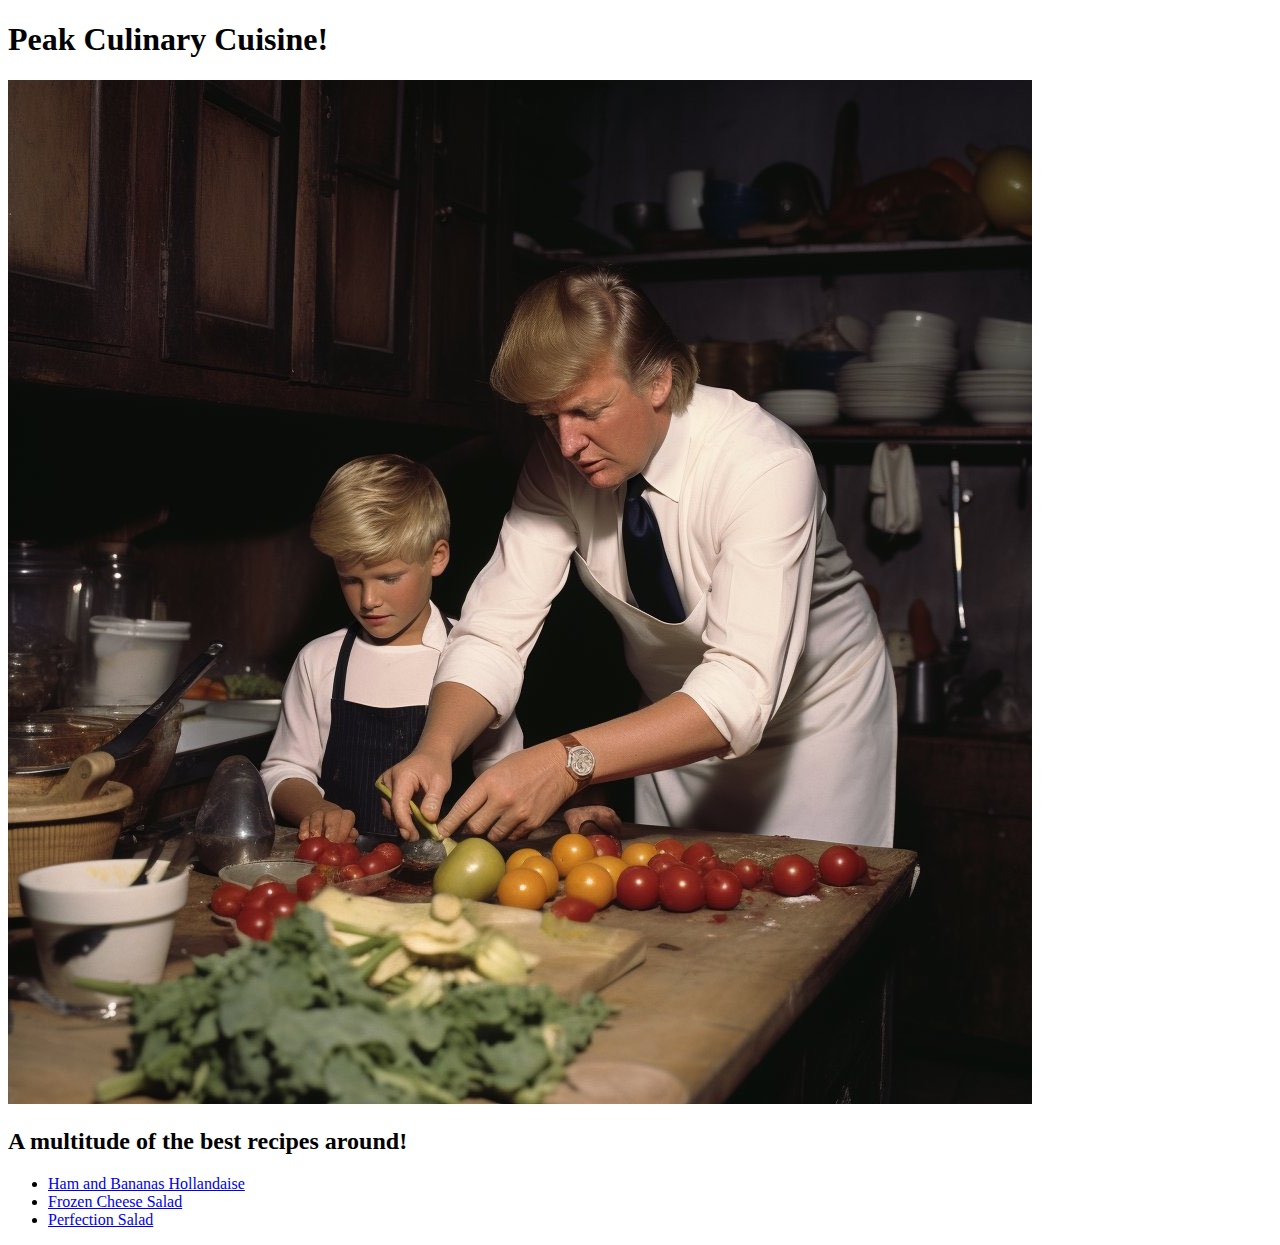
<file: index.html>
<!DOCTYPE html>
<html lang="en">
    <head>
        <meta charset="utf-8">
        <meta name="viewport" content="width=device-width, initial-scale=1.0">
        <title>Recipe Website</title>
    </head>
    
    <body>
        <header>
            <h1>Peak Culinary Cuisine!</h1>
        </header>

        <img src="trump-ramsey.jpg" alt="Chef Trump">
        <h2>A multitude of the best recipes around!</h2>
        <ul>
            <li><a href="recipes/hamandbananas.html">Ham and Bananas Hollandaise</a></li>
            <li><a href="recipes/frozencheese.html">Frozen Cheese Salad</a></li>
            <li><a href="recipes/perfectionsalad.html">Perfection Salad</a></li>
        </ul>
    </body>
</html>
</file>
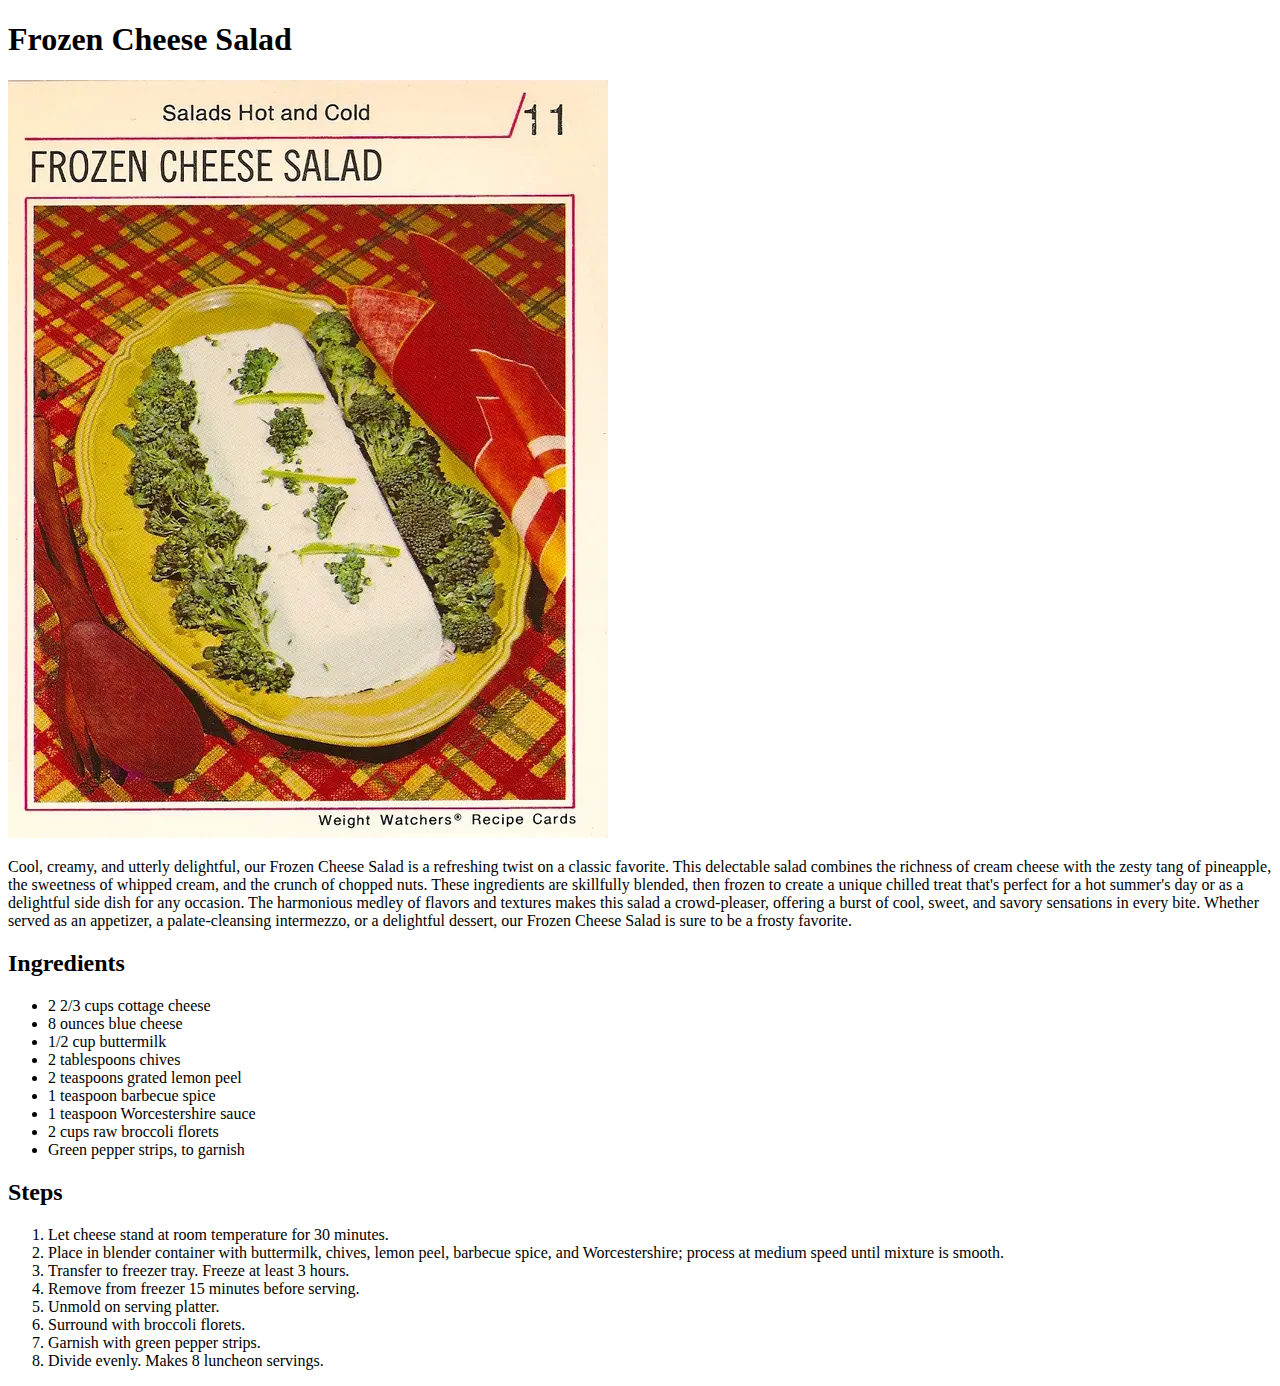
<file: recipes/frozencheese.html>
<!DOCTYPE html>
<html lang="en">
    <head>
        <meta charset="utf-8">
        <meta name="viewport" content="width=device-width, initial-scale=1.0">
        <title>Frozen Cheese Salad Recipe</title>
    </head>

    <body>
        <h1>Frozen Cheese Salad</h1>
        <img src="frozencheese.jpg" alt="Frozen Cheese Salad">
        <p>Cool, creamy, and utterly delightful, our Frozen Cheese Salad is a refreshing twist on a classic favorite. This delectable salad combines the richness of cream cheese with the zesty tang of pineapple, the sweetness of whipped cream, and the crunch of chopped nuts. These ingredients are skillfully blended, then frozen to create a unique chilled treat that's perfect for a hot summer's day or as a delightful side dish for any occasion. The harmonious medley of flavors and textures makes this salad a crowd-pleaser, offering a burst of cool, sweet, and savory sensations in every bite. Whether served as an appetizer, a palate-cleansing intermezzo, or a delightful dessert, our Frozen Cheese Salad is sure to be a frosty favorite.</p>
        
        <h2>Ingredients</h2>
        <ul>
            <li>2 2/3 cups cottage cheese</li>
            <li>8 ounces blue cheese</li>
            <li>1/2 cup buttermilk</li>
            <li>2 tablespoons chives</li>
            <li>2 teaspoons grated lemon peel</li>
            <li>1 teaspoon barbecue spice</li>
            <li>1 teaspoon Worcestershire sauce</li>
            <li>2 cups raw broccoli florets</li>
            <li>Green pepper strips, to garnish</li>
        </ul>

        <h2>Steps</h2>
        <ol>
            <li>Let cheese stand at room temperature for 30 minutes.</li>
            <li>Place in blender container with buttermilk, chives, lemon peel, barbecue spice, and Worcestershire; process at medium speed until mixture is smooth.</li>
            <li>Transfer to freezer tray. Freeze at least 3 hours.</li>
            <li>Remove from freezer 15 minutes before serving.</li>
            <li>Unmold on serving platter.</li>
            <li>Surround with broccoli florets.</li>
            <li>Garnish with green pepper strips.</li>
            <li>Divide evenly. Makes 8 luncheon servings.</li>
        </ol>
    </body>
</html>
</file>
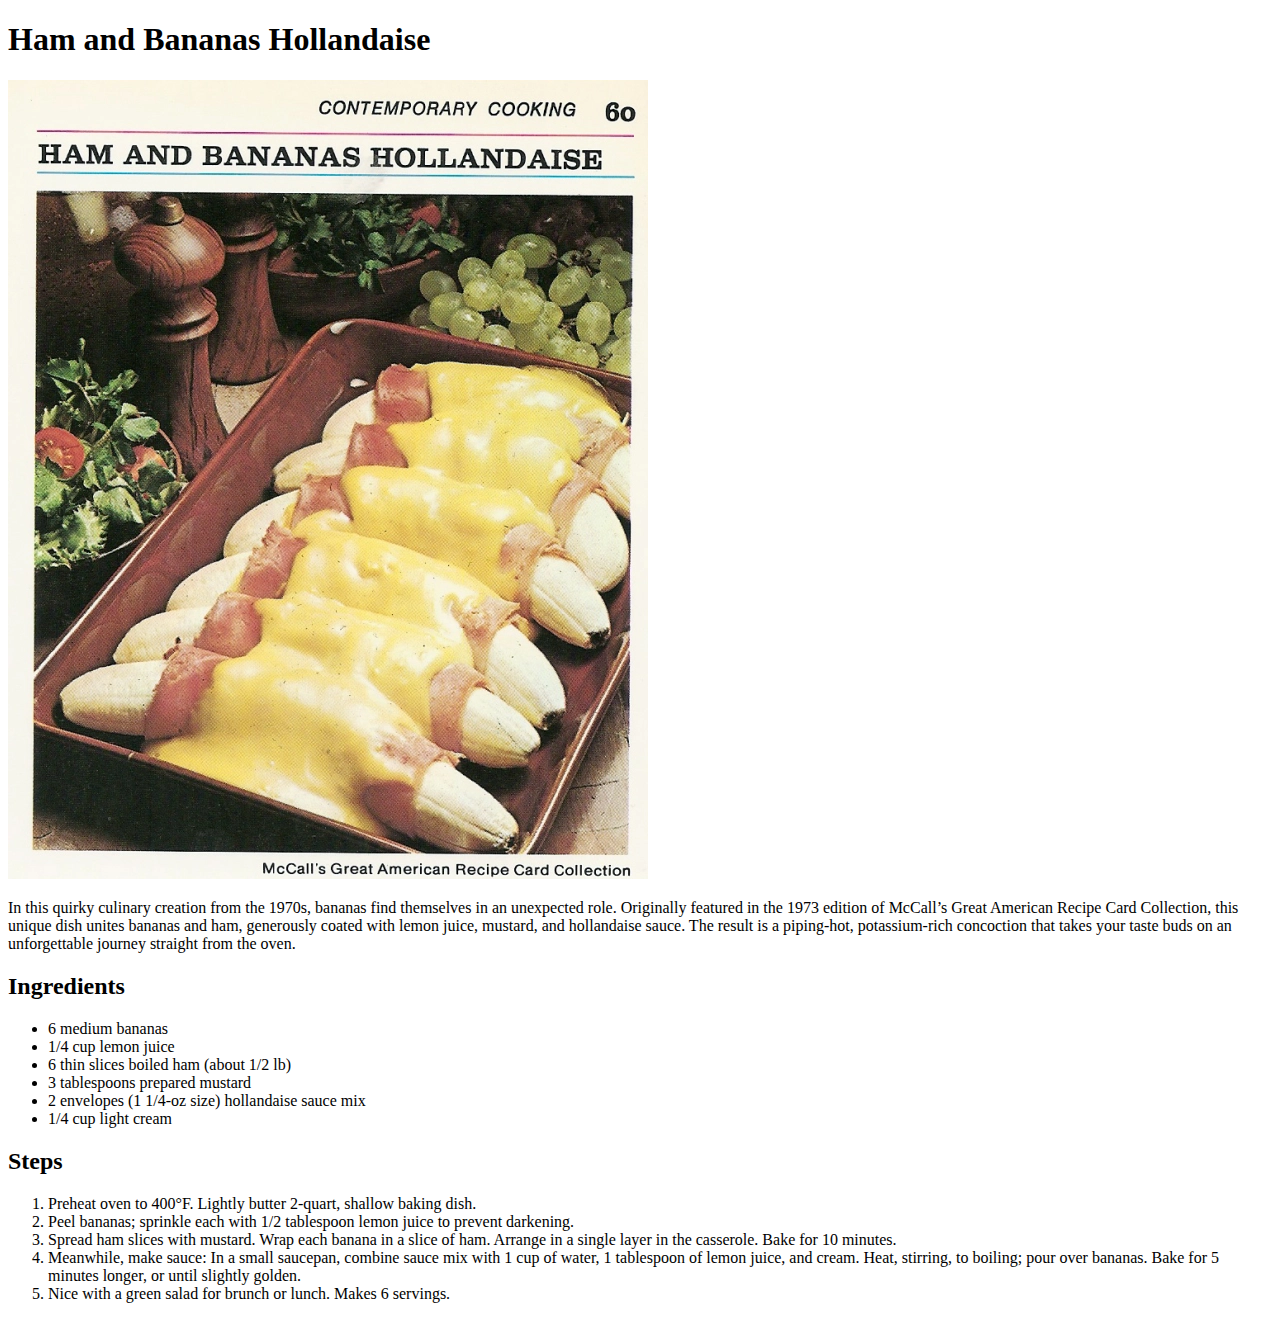
<file: recipes/hamandbananas.html>
<!DOCTYPE html>
<html lang="en">
    <head>
        <meta charset="utf-8">
        <meta name="viewport" content="width=device-width, initial-scale=1.0">
        <title>Ham and Bananas Hollandaise Recipe</title>
    </head>

    <body>
        <h1>Ham and Bananas Hollandaise</h1>
        <img src="../recipes/hambananas.jpg" alt="Ham and Bananas Hollandaise">
        <p>In this quirky culinary creation from the 1970s, bananas find themselves in an unexpected role. Originally featured in the 1973 edition of McCall’s Great American Recipe Card Collection, this unique dish unites bananas and ham, generously coated with lemon juice, mustard, and hollandaise sauce. The result is a piping-hot, potassium-rich concoction that takes your taste buds on an unforgettable journey straight from the oven.</p>
        
        <h2>Ingredients</h2>
        <ul>
            <li>6 medium bananas</li>
            <li>1/4 cup lemon juice</li>
            <li>6 thin slices boiled ham (about 1/2 lb)</li>
            <li>3 tablespoons prepared mustard</li>
            <li>2 envelopes (1 1/4-oz size) hollandaise sauce mix</li>
            <li>1/4 cup light cream</li>
        </ul>

         <h2>Steps</h2>
         <ol>
            <li>Preheat oven to 400°F. Lightly butter 2-quart, shallow baking dish.</li>
            <li>Peel bananas; sprinkle each with 1/2 tablespoon lemon juice to prevent darkening.</li>
            <li>Spread ham slices with mustard. Wrap each banana in a slice of ham. Arrange in a single layer in the casserole. Bake for 10 minutes.</li>
            <li>Meanwhile, make sauce: In a small saucepan, combine sauce mix with 1 cup of water, 1 tablespoon of lemon juice, and cream. Heat, stirring, to boiling; pour over bananas. Bake for 5 minutes longer, or until slightly golden.</li>
            <li>Nice with a green salad for brunch or lunch. Makes 6 servings.</li>
        </ol>
        
    </body>
</html>
</file>
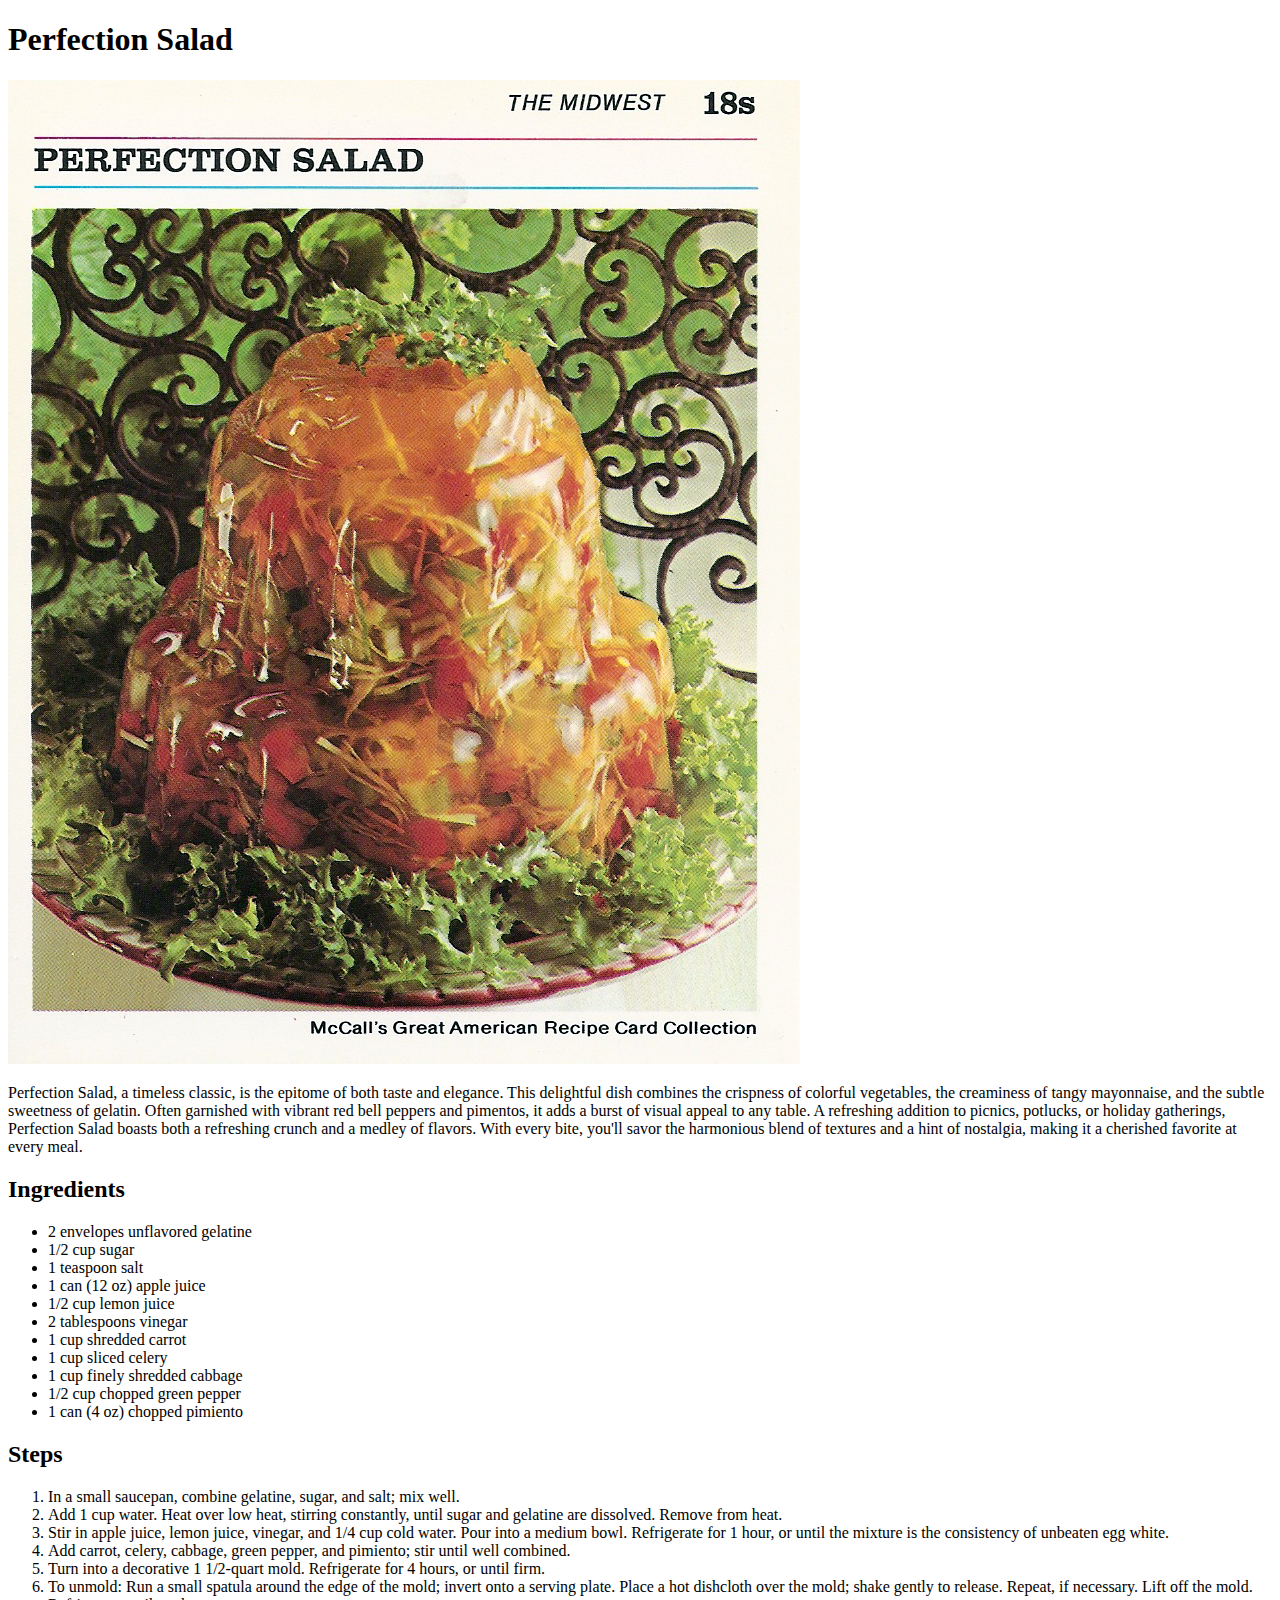
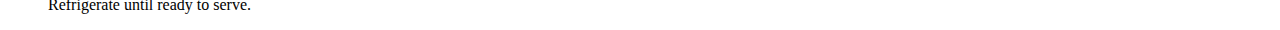
<file: recipes/perfectionsalad.html>
<!DOCTYPE html>
<html lang="en">
    <head>
        <meta charset="utf-8">
        <meta name="viewport" content="width=device-width, initial-scale=1.0">
        <title>Perfection Salad Recipe</title>
    </head>

    <body>
        <h1>Perfection Salad</h1>
        <img src="perfectionsalad.jpg" alt="Perfection Salad">
        <p>Perfection Salad, a timeless classic, is the epitome of both taste and elegance. This delightful dish combines the crispness of colorful vegetables, the creaminess of tangy mayonnaise, and the subtle sweetness of gelatin. Often garnished with vibrant red bell peppers and pimentos, it adds a burst of visual appeal to any table. A refreshing addition to picnics, potlucks, or holiday gatherings, Perfection Salad boasts both a refreshing crunch and a medley of flavors. With every bite, you'll savor the harmonious blend of textures and a hint of nostalgia, making it a cherished favorite at every meal.</p>

        <h2>Ingredients</h2>
        <ul>
            <li>2 envelopes unflavored gelatine</li>
            <li>1/2 cup sugar</li>
            <li>1 teaspoon salt</li>
            <li>1 can (12 oz) apple juice</li>
            <li>1/2 cup lemon juice</li>
            <li>2 tablespoons vinegar</li>
            <li>1 cup shredded carrot</li>
            <li>1 cup sliced celery</li>
            <li>1 cup finely shredded cabbage</li>
            <li>1/2 cup chopped green pepper</li>
            <li>1 can (4 oz) chopped pimiento</li>
        </ul>

        <h2>Steps</h2>
        <ol>
            <li>In a small saucepan, combine gelatine, sugar, and salt; mix well.</li>
            <li>Add 1 cup water. Heat over low heat, stirring constantly, until sugar and gelatine are dissolved. Remove from heat.</li>
            <li>Stir in apple juice, lemon juice, vinegar, and 1/4 cup cold water. Pour into a medium bowl. Refrigerate for 1 hour, or until the mixture is the consistency of unbeaten egg white.</li>
            <li>Add carrot, celery, cabbage, green pepper, and pimiento; stir until well combined.</li>
            <li>Turn into a decorative 1 1/2-quart mold. Refrigerate for 4 hours, or until firm.</li>
            <li>To unmold: Run a small spatula around the edge of the mold; invert onto a serving plate. Place a hot dishcloth over the mold; shake gently to release. Repeat, if necessary. Lift off the mold. Refrigerate until ready to serve.</li>
        </ol>
        
    </body>
</html>
</file>
